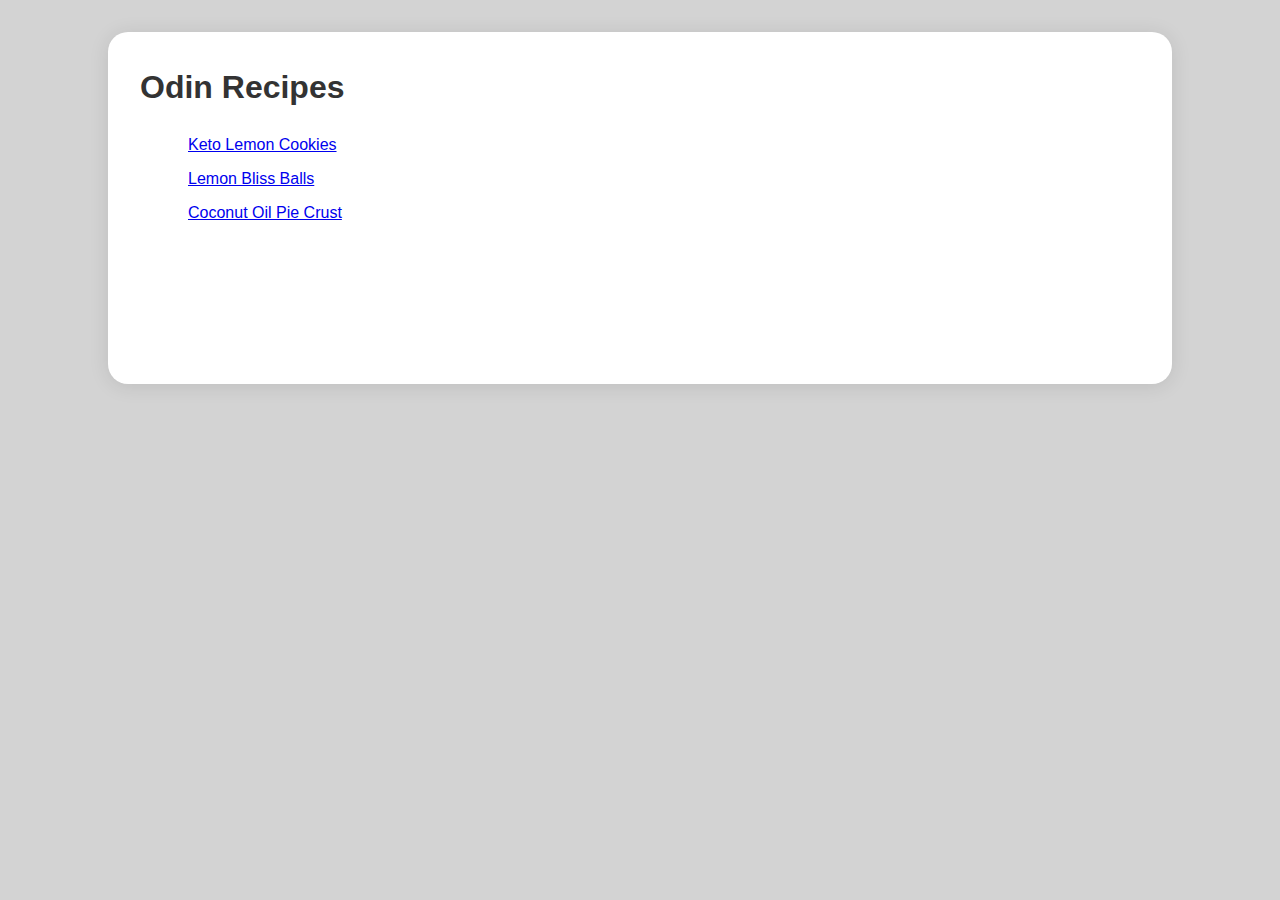
<file: index.html>
<!DOCTYPE html>
<html lang="en">
  <head>
    <meta charset="UTF-8" />
    <meta http-equiv="X-UA-Compatible" content="IE=edge" />
    <meta name="viewport" content="width=<device-width>, initial-scale=1.0" />
    <link href="style.css" rel="stylesheet" />
    <title>Odin Recipes</title>
  </head>
  <body>
    <h1>Odin Recipes</h1>
    <ul>
      <li><a href="recipes/lemonCookies.html">Keto Lemon Cookies</a></li>
      <li><a href="recipes/lemonBalls.html">Lemon Bliss Balls</a></li>
      <li>
        <a href="recipes/coconutOilPieCrust.html">Coconut Oil Pie Crust</a>
      </li>
    </ul>
  </body>
</html>
</file>
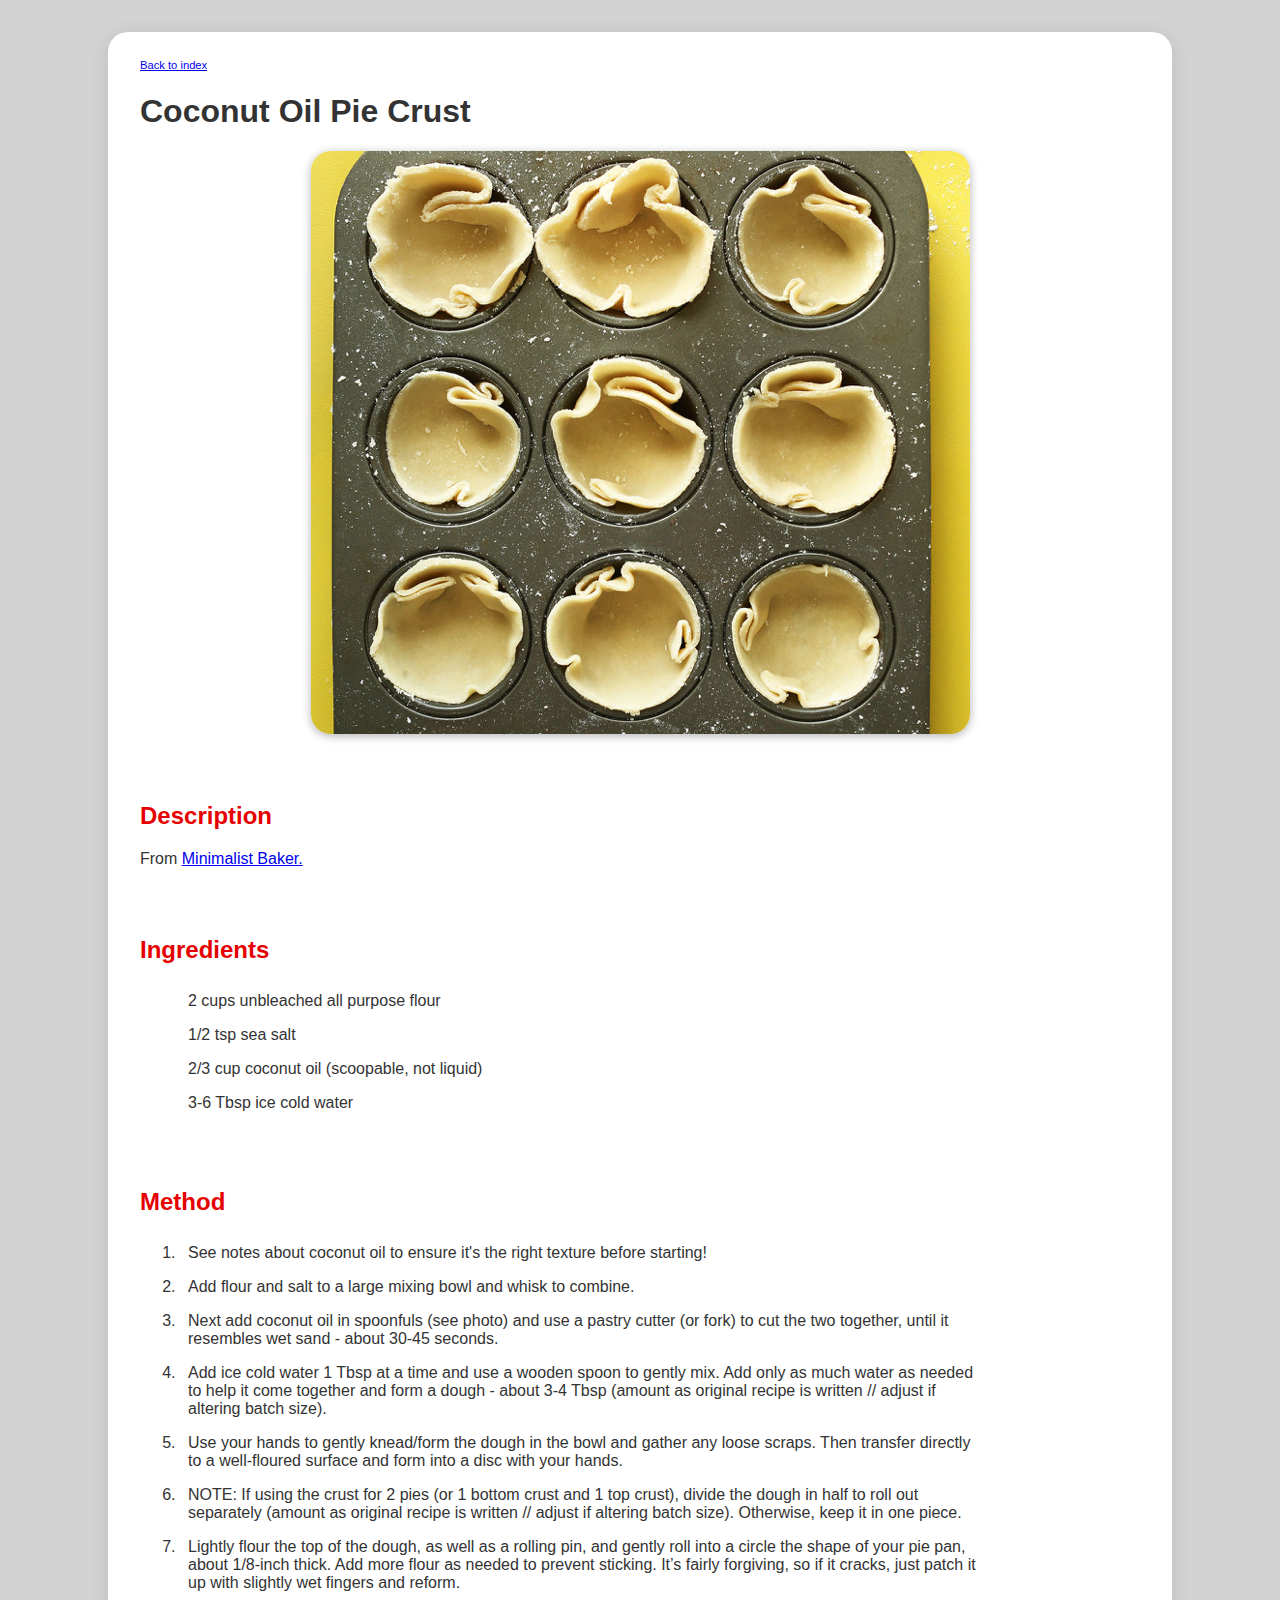
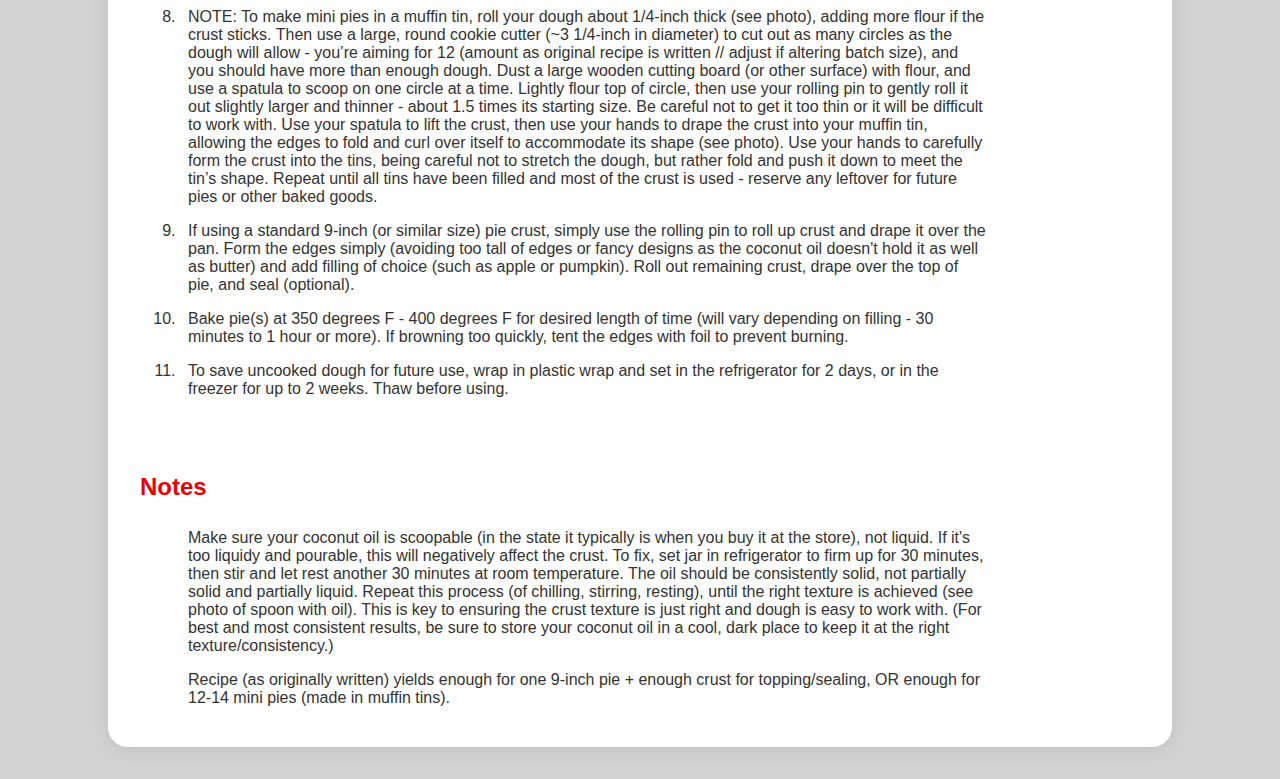
<file: recipes/coconutOilPieCrust.html>
<!DOCTYPE html>
<html lang="en">
  <head>
    <meta charset="UTF-8" />
    <meta http-equiv="X-UA-Compatible" content="IE=edge" />
    <meta name="viewport" content="width=device-width, initial-scale=1.0" />
    <link href="../style.css" rel="stylesheet" />
    <title>Coconut Oil Pie Crust</title>
  </head>
  <body>
    <p class="topLink"><a href="../index.html">Back to index</a></p>

    <h1>Coconut Oil Pie Crust</h1>

    <img
      src="https://nicholas-shaw.github.io/odin-recipes/images/coconutOilPieCrust.png
  "
      alt="Pie crust uncooked in tin"
    />
    <h2>Description</h2>
    <p>
      From
      <a href="https://minimalistbaker.com/coconut-oil-pie-crust/"
        >Minimalist Baker.</a
      >
    </p>
    <h2>Ingredients</h2>
    <ul>
      <li>2 cups unbleached all purpose flour</li>
      <li>1/2 tsp sea salt</li>
      <li>2/3 cup coconut oil (scoopable, not liquid)</li>
      <li>3-6 Tbsp ice cold water</li>
    </ul>
    <h2>Method</h2>
    <ol>
      <li>
        See notes about coconut oil to ensure it's the right texture before
        starting!
      </li>
      <li>Add flour and salt to a large mixing bowl and whisk to combine.</li>
      <li>
        Next add coconut oil in spoonfuls (see photo) and use a pastry cutter
        (or fork) to cut the two together, until it resembles wet sand - about
        30-45 seconds.
      </li>
      <li>
        Add ice cold water 1 Tbsp at a time and use a wooden spoon to gently
        mix. Add only as much water as needed to help it come together and form
        a dough - about 3-4 Tbsp (amount as original recipe is written // adjust
        if altering batch size).
      </li>
      <li>
        Use your hands to gently knead/form the dough in the bowl and gather any
        loose scraps. Then transfer directly to a well-floured surface and form
        into a disc with your hands.
      </li>
      <li>
        NOTE: If using the crust for 2 pies (or 1 bottom crust and 1 top crust),
        divide the dough in half to roll out separately (amount as original
        recipe is written // adjust if altering batch size). Otherwise, keep it
        in one piece.
      </li>
      <li>
        Lightly flour the top of the dough, as well as a rolling pin, and gently
        roll into a circle the shape of your pie pan, about 1/8-inch thick. Add
        more flour as needed to prevent sticking. It’s fairly forgiving, so if
        it cracks, just patch it up with slightly wet fingers and reform.
      </li>
      <li>
        NOTE: To make mini pies in a muffin tin, roll your dough about 1/4-inch
        thick (see photo), adding more flour if the crust sticks. Then use a
        large, round cookie cutter (~3 1/4-inch in diameter) to cut out as many
        circles as the dough will allow - you’re aiming for 12 (amount as
        original recipe is written // adjust if altering batch size), and you
        should have more than enough dough. Dust a large wooden cutting board
        (or other surface) with flour, and use a spatula to scoop on one circle
        at a time. Lightly flour top of circle, then use your rolling pin to
        gently roll it out slightly larger and thinner - about 1.5 times its
        starting size. Be careful not to get it too thin or it will be difficult
        to work with. Use your spatula to lift the crust, then use your hands to
        drape the crust into your muffin tin, allowing the edges to fold and
        curl over itself to accommodate its shape (see photo). Use your hands to
        carefully form the crust into the tins, being careful not to stretch the
        dough, but rather fold and push it down to meet the tin’s shape. Repeat
        until all tins have been filled and most of the crust is used - reserve
        any leftover for future pies or other baked goods.
      </li>
      <li>
        If using a standard 9-inch (or similar size) pie crust, simply use the
        rolling pin to roll up crust and drape it over the pan. Form the edges
        simply (avoiding too tall of edges or fancy designs as the coconut oil
        doesn't hold it as well as butter) and add filling of choice (such as
        apple or pumpkin). Roll out remaining crust, drape over the top of pie,
        and seal (optional).
      </li>
      <li>
        Bake pie(s) at 350 degrees F - 400 degrees F for desired length of time
        (will vary depending on filling - 30 minutes to 1 hour or more). If
        browning too quickly, tent the edges with foil to prevent burning.
      </li>
      <li>
        To save uncooked dough for future use, wrap in plastic wrap and set in
        the refrigerator for 2 days, or in the freezer for up to 2 weeks. Thaw
        before using.
      </li>
    </ol>
    <h2>Notes</h2>

    <ul>
      <li>
        Make sure your coconut oil is scoopable (in the state it typically is
        when you buy it at the store), not liquid. If it's too liquidy and
        pourable, this will negatively affect the crust. To fix, set jar in
        refrigerator to firm up for 30 minutes, then stir and let rest another
        30 minutes at room temperature. The oil should be consistently solid,
        not partially solid and partially liquid. Repeat this process (of
        chilling, stirring, resting), until the right texture is achieved (see
        photo of spoon with oil). This is key to ensuring the crust texture is
        just right and dough is easy to work with. (For best and most consistent
        results, be sure to store your coconut oil in a cool, dark place to keep
        it at the right texture/consistency.)
      </li>
      <li>
        Recipe (as originally written) yields enough for one 9-inch pie + enough
        crust for topping/sealing, OR enough for 12-14 mini pies (made in muffin
        tins).
      </li>
    </ul>
  </body>
</html>
</file>
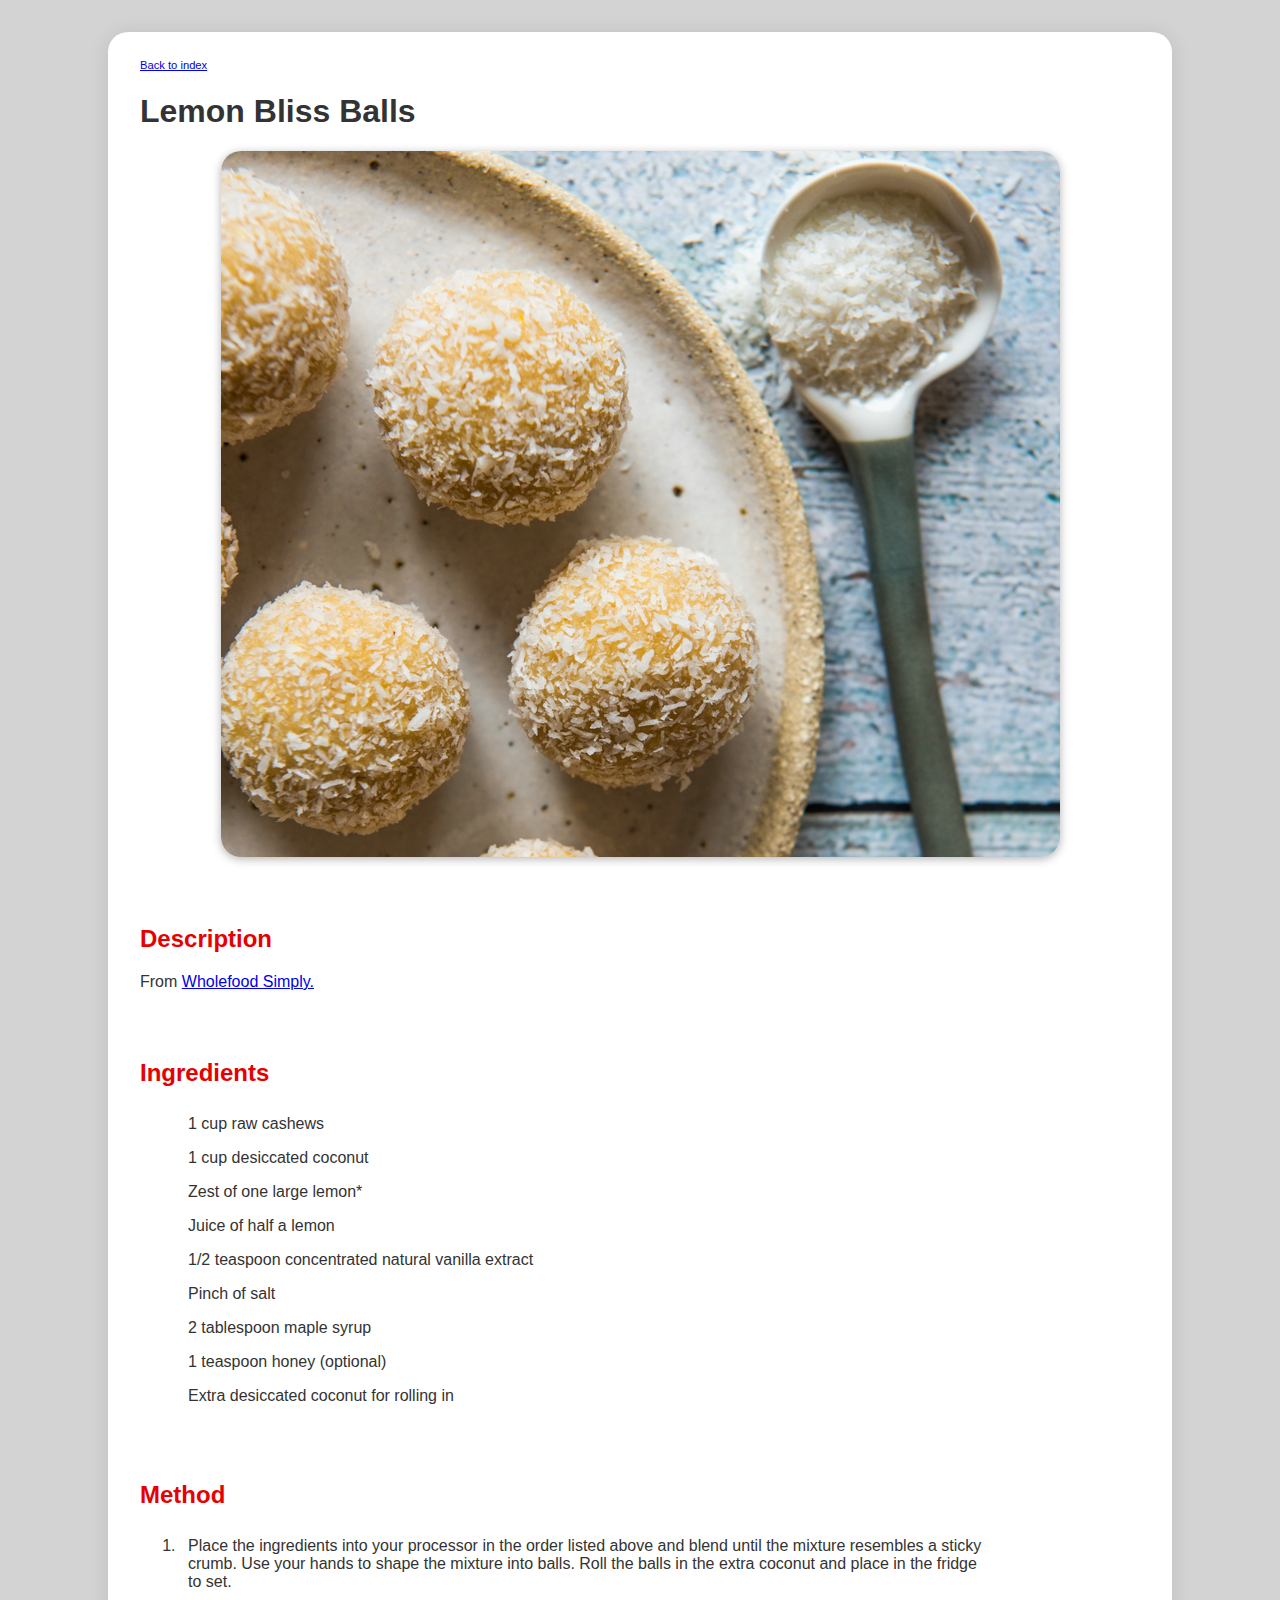
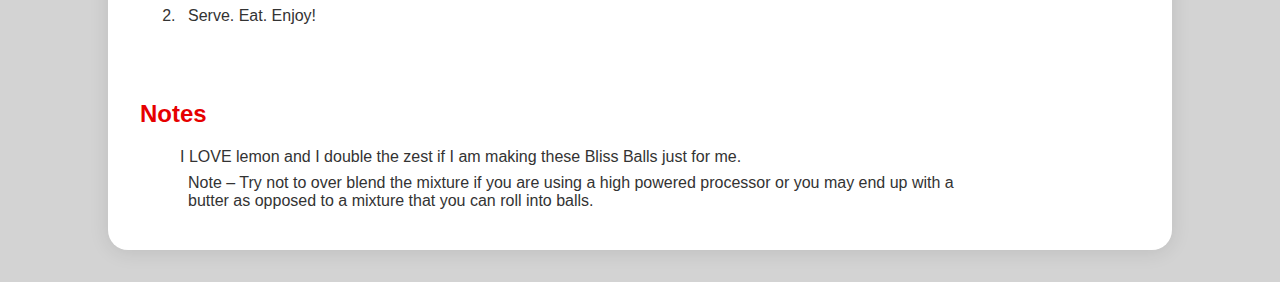
<file: recipes/lemonBalls.html>
<!DOCTYPE html>
<html lang="en">
  <head>
    <meta charset="UTF-8" />
    <meta http-equiv="X-UA-Compatible" content="IE=edge" />
    <meta name="viewport" content="width=device-width, initial-scale=1.0" />
    <link href="../style.css" rel="stylesheet" />
    <title>Lemon Bliss Balls</title>
  </head>
  <body>
    <p class="topLink"><a href="../index.html">Back to index</a></p>

    <h1>Lemon Bliss Balls</h1>

    <img src="https://nicholas-shaw.github.io/odin-recipes/images/lemonBalls.png" alt="Picture of Lemon Bliss Balls" />
    <h2>Description</h2>
    <p>
      From
      <a href="https://wholefoodsimply.com/quick-and-easy-lemon-bliss-balls/"
        >Wholefood Simply.</a
      >
    </p>
    <h2>Ingredients</h2>
    <ul>
      <li>1 cup raw cashews</li>
      <li>1 cup desiccated coconut</li>
      <li>Zest of one large lemon*</li>
      <li>Juice of half a lemon</li>
      <li>1/2 teaspoon concentrated natural vanilla extract</li>
      <li>Pinch of salt</li>
      <li>2 tablespoon maple syrup</li>
      <li>1 teaspoon honey (optional)</li>
      <li>Extra desiccated coconut for rolling in</li>
    </ul>
    <h2>Method</h2>
    <ol>
      <li>
        Place the ingredients into your processor in the order listed above and
        blend until the mixture resembles a sticky crumb. Use your hands to
        shape the mixture into balls. Roll the balls in the extra coconut and
        place in the fridge to set.
      </li>
      <li>Serve. Eat. Enjoy!</li>
    </ol>
    <h2>Notes</h2>
    <ul>
      I LOVE lemon and I double the zest if I am making these Bliss Balls just for me. 
      </li>
      <li>
        Note – Try not to over blend the mixture if you are using a high powered
        processor or you may end up with a butter as opposed to a mixture that
        you can roll into balls.
      </li>
    </ul>
  </body>
</html>
</file>
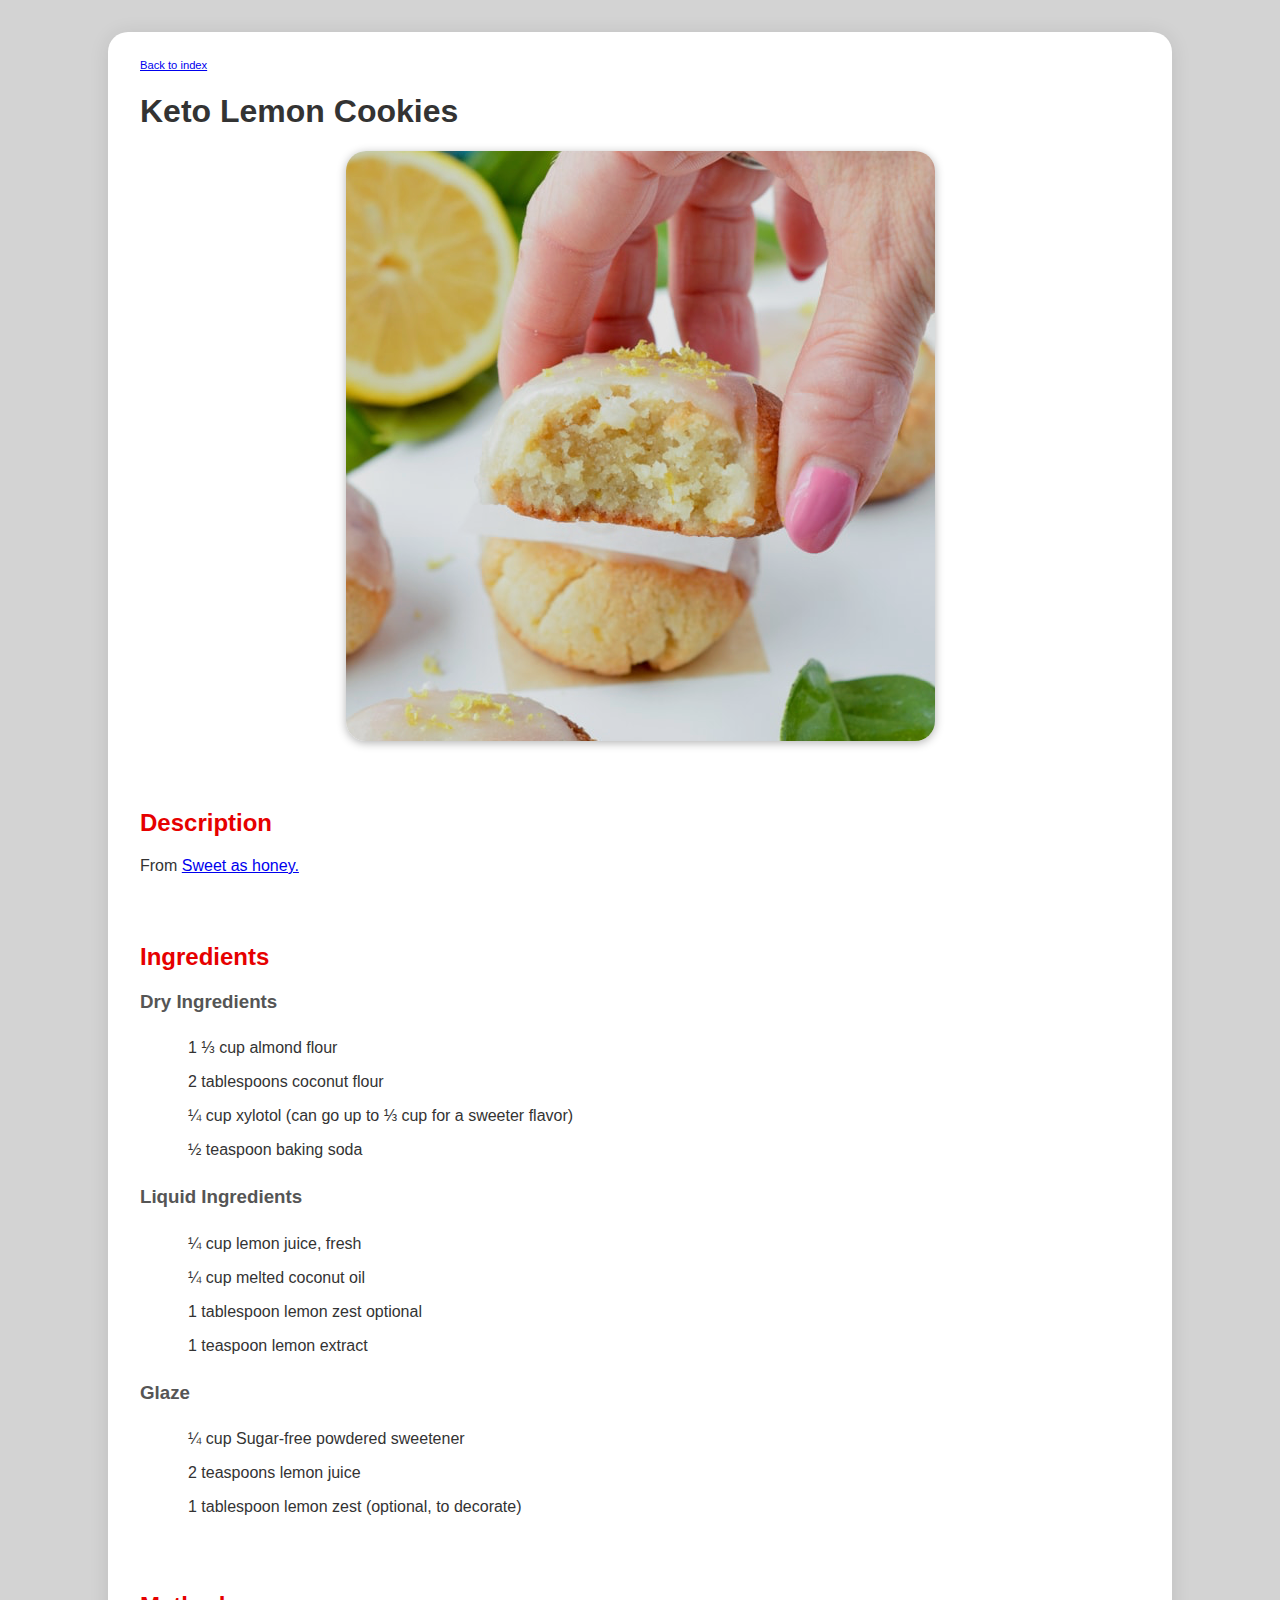
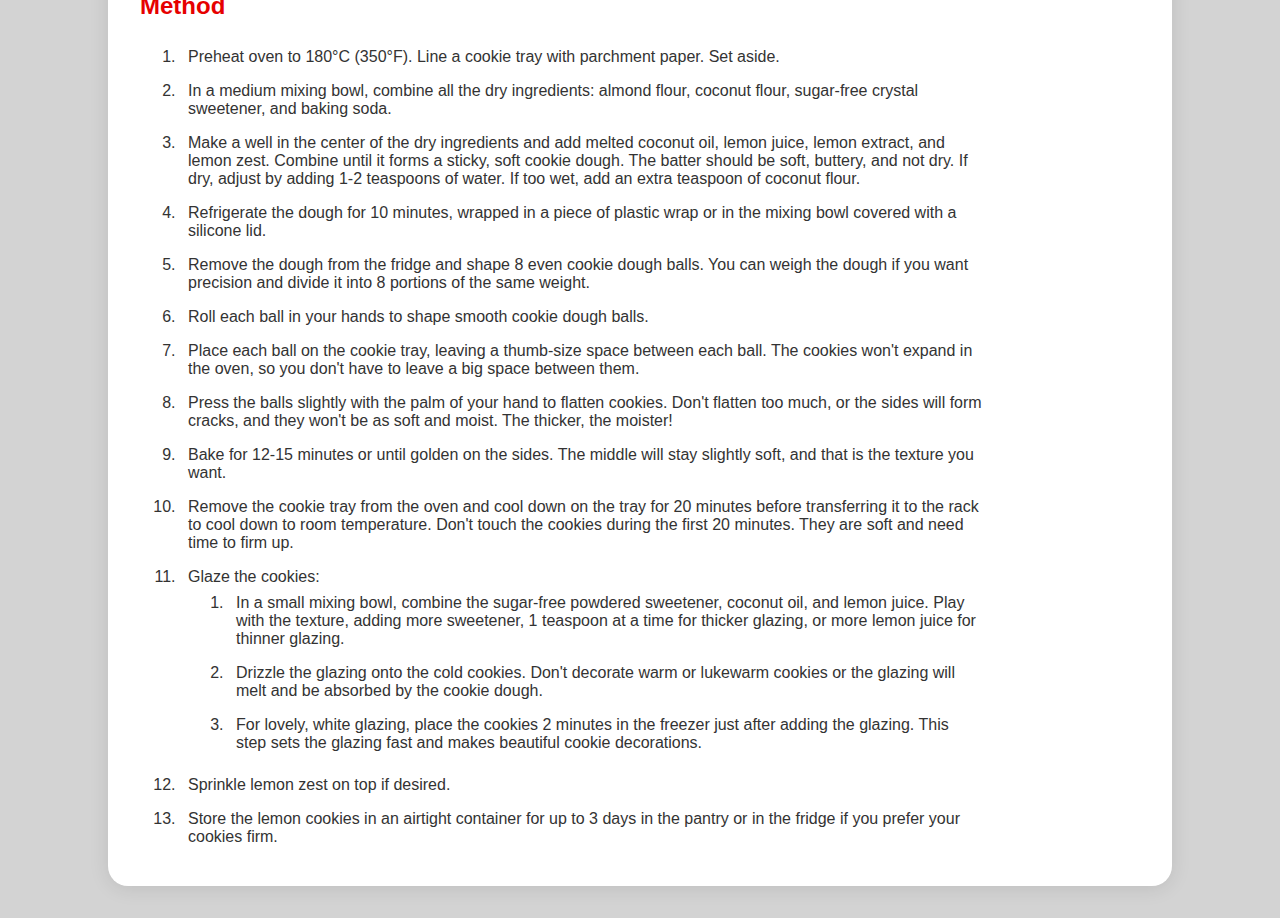
<file: recipes/lemonCookies.html>
<!DOCTYPE html>
<html lang="en">
  <head>
    <meta charset="UTF-8" />
    <meta http-equiv="X-UA-Compatible" content="IE=edge" />
    <meta name="viewport" content="width=device-width, initial-scale=1.0" />
    <link href="../style.css" rel="stylesheet" />
    <title>Keto Lemon Cookies</title>
  </head>
  <body>
    <p class="topLink"><a href="../index.html">Back to index</a></p>

    <h1>Keto Lemon Cookies</h1>

    <img
      src="https://nicholas-shaw.github.io/odin-recipes/images/lemonCookie.png"
      alt="Picture of Keto Lemon Cookie"
    />
    <h2>Description</h2>
    <p>
      From
      <a href="https://sweetashoney.co/keto-lemon-cookies">Sweet as honey.</a>
    </p>
    <h2>Ingredients</h2>
    <h3>Dry Ingredients</h3>
    <ul>
      <li>1 ⅓ cup almond flour</li>
      <li>2 tablespoons coconut flour</li>
      <li>¼ cup xylotol (can go up to ⅓ cup for a sweeter flavor)</li>
      <li>½ teaspoon baking soda</li>
    </ul>
    <h3>Liquid Ingredients</h3>
    <ul>
      <li>¼ cup lemon juice, fresh</li>
      <li>¼ cup melted coconut oil</li>
      <li>1 tablespoon lemon zest optional</li>
      <li>1 teaspoon lemon extract</li>
    </ul>
    <h3>Glaze</h3>
    <ul>
      <li>¼ cup Sugar-free powdered sweetener</li>
      <li>2 teaspoons lemon juice</li>
      <li>1 tablespoon lemon zest (optional, to decorate)</li>
    </ul>
    <h2>Method</h2>
    <ol>
      <li>
        Preheat oven to 180°C (350°F). Line a cookie tray with parchment paper.
        Set aside.
      </li>
      <li>
        In a medium mixing bowl, combine all the dry ingredients: almond flour,
        coconut flour, sugar-free crystal sweetener, and baking soda.
      </li>
      <li>
        Make a well in the center of the dry ingredients and add melted coconut
        oil, lemon juice, lemon extract, and lemon zest. Combine until it forms
        a sticky, soft cookie dough. The batter should be soft, buttery, and not
        dry. If dry, adjust by adding 1-2 teaspoons of water. If too wet, add an
        extra teaspoon of coconut flour.
      </li>
      <li>
        Refrigerate the dough for 10 minutes, wrapped in a piece of plastic wrap
        or in the mixing bowl covered with a silicone lid.
      </li>
      <li>
        Remove the dough from the fridge and shape 8 even cookie dough balls.
        You can weigh the dough if you want precision and divide it into 8
        portions of the same weight.
      </li>
      <li>Roll each ball in your hands to shape smooth cookie dough balls.</li>
      <li>
        Place each ball on the cookie tray, leaving a thumb-size space between
        each ball. The cookies won't expand in the oven, so you don't have to
        leave a big space between them.
      </li>
      <li>
        Press the balls slightly with the palm of your hand to flatten cookies.
        Don't flatten too much, or the sides will form cracks, and they won't be
        as soft and moist. The thicker, the moister!
      </li>
      <li>
        Bake for 12-15 minutes or until golden on the sides. The middle will
        stay slightly soft, and that is the texture you want.
      </li>
      <li>
        Remove the cookie tray from the oven and cool down on the tray for 20
        minutes before transferring it to the rack to cool down to room
        temperature. Don't touch the cookies during the first 20 minutes. They
        are soft and need time to firm up.
      </li>
      <li>
        Glaze the cookies:
        <ol>
          <li>
            In a small mixing bowl, combine the sugar-free powdered sweetener,
            coconut oil, and lemon juice. Play with the texture, adding more
            sweetener, 1 teaspoon at a time for thicker glazing, or more lemon
            juice for thinner glazing.
          </li>
          <li>
            Drizzle the glazing onto the cold cookies. Don't decorate warm or
            lukewarm cookies or the glazing will melt and be absorbed by the
            cookie dough.
          </li>
          <li>
            For lovely, white glazing, place the cookies 2 minutes in the
            freezer just after adding the glazing. This step sets the glazing
            fast and makes beautiful cookie decorations.
          </li>
        </ol>
      </li>
      <li>Sprinkle lemon zest on top if desired.</li>
      <li>
        Store the lemon cookies in an airtight container for up to 3 days in the
        pantry or in the fridge if you prefer your cookies firm.
      </li>
    </ol>
  </body>
</html>
</file>
<file: style.css>
html {
  margin: 0;
  padding: 0;
  font-family: Verdana, Geneva, Tahoma, sans-serif;
  font-size: 16px;
  background-color: #d3d3d3;
  color: #333333;
}

body {
  padding: 1em 2em;
  margin: 2em auto;
  font-size: 1em;
  background-color: #ffffff;
  min-height: 20em;
  max-width: 1000px;
  border-radius: 20px;
  box-shadow: 0px 2px 20px rgba(0, 0, 0, 0.1);
}

h1 {
  padding: 0 0 0 0;
}

h2 {
  color: #e60000;
  padding-top: 2em;
}

h3 {
  color: #555555;
}

li {
  padding: 0.5em;
  max-width: 800px;
}

ul > li {
  list-style: none;
}

img {
  display: block;
  text-align: center;
  margin: 0 auto;
  /* border: 10px solid white; */
  border-radius: 20px;
  overflow: hidden;
  box-shadow: 0px 2px 10px rgba(0, 0, 0, 0.3);
  max-width: 100%;
}

.topLink {
  font-size: 0.7em;
}
</file>
